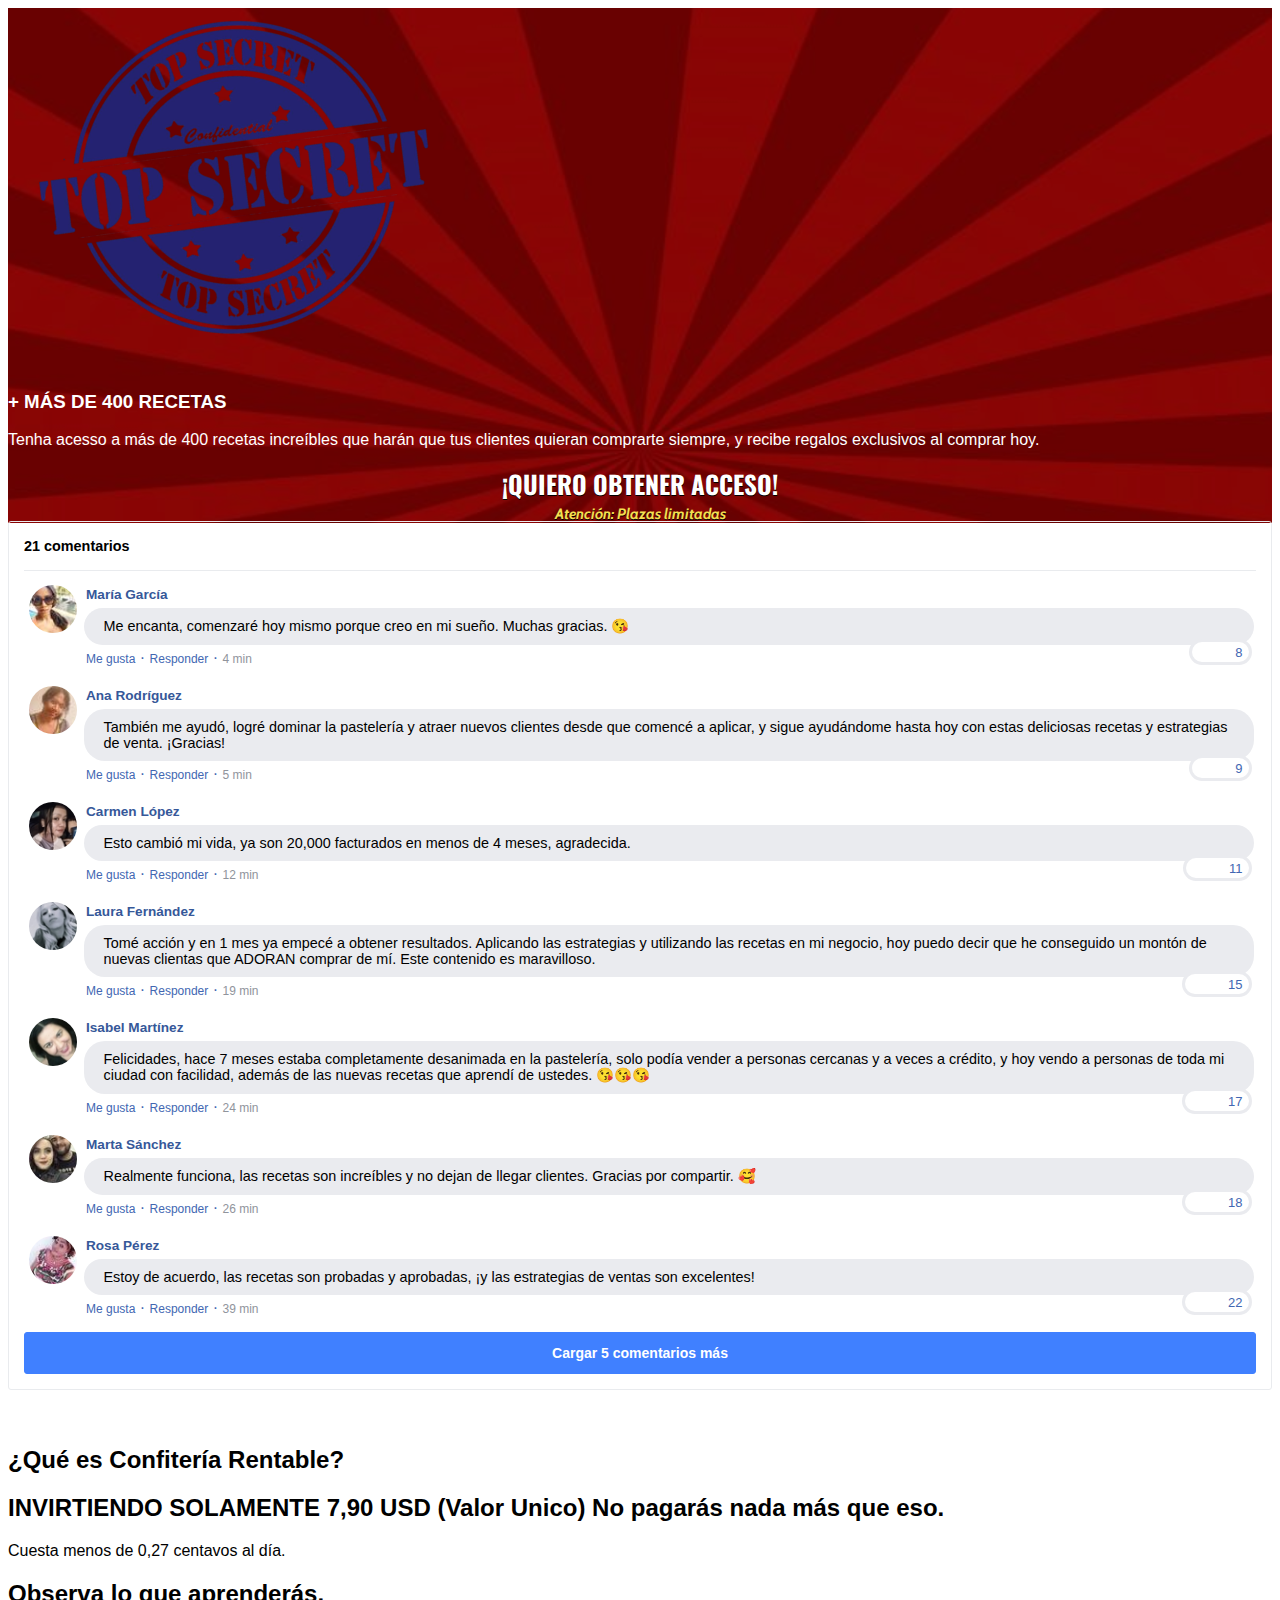
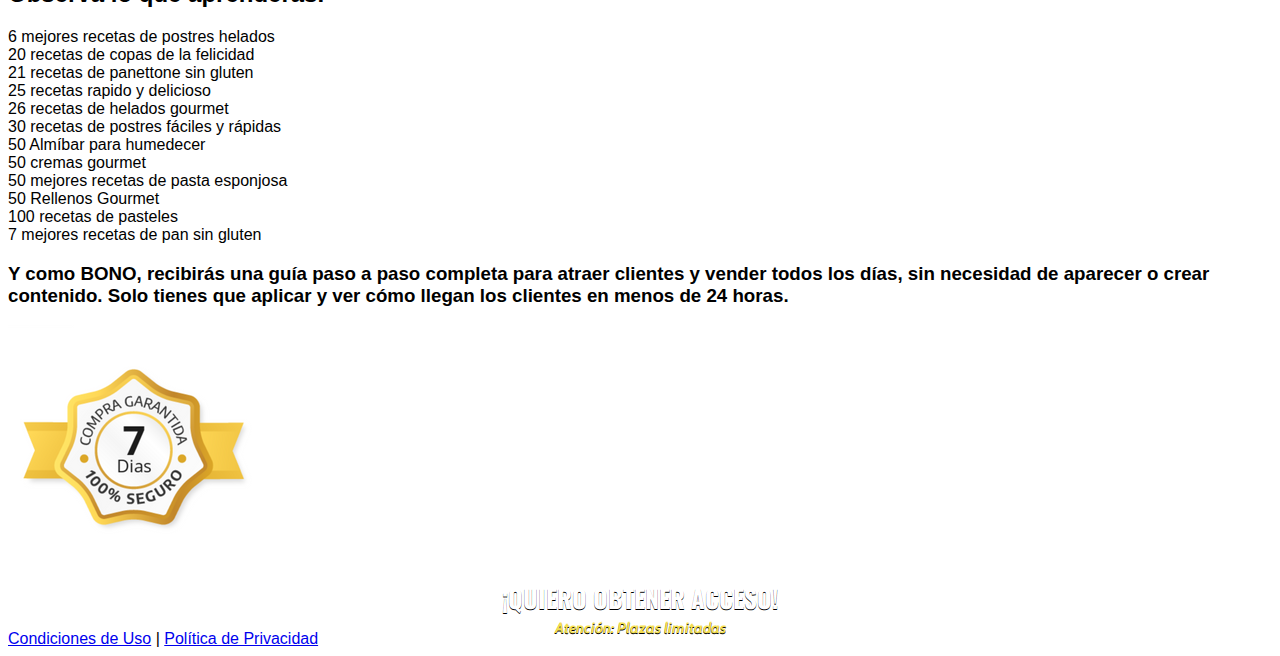
<file: index.html>
<!DOCTYPE html>
<html lang="pt-br">
<head>
  <meta charset="utf-8">
  <meta name="viewport" content="width=device-width, initial-scale=1, shrink-to-fit=no">

  <link rel="stylesheet" href="https://stackpath.bootstrapcdn.com/bootstrap/4.1.3/css/bootstrap.min.css" integrity="sha384-MCw98/SFnGE8fJT3GXwEOngsV7Zt27NXFoaoApmYm81iuXoPkFOJwJ8ERdknLPMO" crossorigin="anonymous">

  <link rel="preconnect" href="https://fonts.googleapis.com">
  <link rel="preconnect" href="https://fonts.gstatic.com" crossorigin>
  <link href="https://fonts.googleapis.com/css2?family=Cabin:ital,wght@0,400;0,500;0,600;0,700;1,400;1,500;1,600;1,700&family=Dosis:wght@200;300;400;500;600;700;800&family=Oswald:wght@200;300;400;500;600;700&family=Signika:wght@300;400;500;600;700&display=swap" rel="stylesheet">

  <link rel="stylesheet" href="./assets/css/com.css">

  <!-- Título da Página -->
  <title>Confitería Rentable</title>

<style type="text/css">
  header {
    color: white;
    background-image: url("assets/img/bg.jpeg");
    background-color: rgba(0, 0, 0, 0.4);
    background-position: center;
    background-size: cover;
    background-attachment: fixed;
    background-blend-mode: darken;
  }

  .btn-laranja {
    background-color: #FFA500;
    color: #fff;
    border-color: #FFA500;
  }
</style>


  <!-- Meta Pixel Code -->
  <script>
    !function(f,b,e,v,n,t,s)
    {if(f.fbq)return;n=f.fbq=function(){n.callMethod?
    n.callMethod.apply(n,arguments):n.queue.push(arguments)};
    if(!f._fbq)f._fbq=n;n.push=n;n.loaded=!0;n.version='2.0';
    n.queue=[];t=b.createElement(e);t.async=!0;
    t.src=v;s=b.getElementsByTagName(e)[0];
    s.parentNode.insertBefore(t,s)}(window, document,'script',
    'https://connect.facebook.net/en_US/fbevents.js');
    fbq('init', '1083734056164967');
    fbq('track', 'PageView');
  </script>
  <noscript><img height="1" width="1" style="display:none"
    src="https://www.facebook.com/tr?id=1083734056164967&ev=PageView&noscript=1"
  /></noscript>
  <!-- End Meta Pixel Code -->

</head>
<body>

  <header class="py-4">
    <div class="container">
      <div class="row justify-content-center">
        <div class="col-lg-8 text-center">
          <!-- Imagem Ultrasecreto -->
          <img class="img-fluid" src="./assets/img/ultrasecreto.png">

          <!-- Headline -->
          <h3 class="my-4"><b>+ MÁS DE 400 RECETAS</b></h3>
          <p>Tenha acesso a más de 400 recetas increíbles que harán que tus clientes quieran comprarte siempre, y recibe regalos exclusivos al comprar hoy.</p>

<!-- Botão 1 -->
<div id="cta1" class="mt-4 d-none">
  <a href="https://pay.hotmart.com/S88360665R?off=e4jm1p3m" class="btn btn-laranja" style="text-decoration: none;">
    <span class="span-btn">¡QUIERO OBTENER ACCESO!</span>
    <span class="span-btn2">Atención: Plazas limitadas</span>
  </a>
</div>
        </div>
      </div>
    </div>
  </header>

  <section class="comments py-4">
    <div class="container">
      <div class="row justify-content-center">
        <div class="col-lg-8">
          <div class="fb-comments" style="margin-top: 5px;">
            <div class="fb-comments-header">
              <span>21 comentarios</span>
            </div>
            <div class="fb-comments-wrapper" id="2">
              <table class="fb-comments-comment">
                <tbody>
                    <tr>
                      <td rowspan="3" class="fb-comments-comment-img"><img
                          src="./assets/img/comentarios/m2.jpeg"></td>
                      <td>
                        <font class="fb-comments-comment-name">
                          <name>María García</name>
                        </font>
                      </td>
                    </tr>
                    <tr>
                      <td class="fb-comments-comment-text">Me encanta, comenzaré hoy mismo porque creo en mi sueño. Muchas gracias. 😘</td>
                    </tr>
                    <tr>
                      <td class="fb-comments-comment-actions">
                        <like>Me gusta</like>
                        ·
                        <reply>Responder</reply>
                        ·
                        <likes>8</likes>
                        
                        <date>4 min</date>
                      </td>
                    </tr>
                  </tbody>
                </table>
              </div>
              <div class="fb-comments-wrapper" id="3">
                <table class="fb-comments-comment">
                  <tbody>
                    <tr>
                      <td rowspan="3" class="fb-comments-comment-img"><img
                          src="./assets/img/comentarios/m3.jpeg"></td>
                      <td>
                        <font class="fb-comments-comment-name">
                          <name>Ana Rodríguez</name>
                        </font>
                      </td>
                    </tr>
                    <tr>
                      <td class="fb-comments-comment-text">También me ayudó, logré dominar la pastelería y atraer nuevos clientes desde que comencé a aplicar, y sigue ayudándome hasta hoy con estas deliciosas recetas y estrategias de venta. ¡Gracias!</td>
                    </tr>
                    <tr>
                      <td class="fb-comments-comment-actions">
                        <like>Me gusta</like>
                        ·
                        <reply>Responder</reply>
                        ·
                        <likes>9</likes>
                        
                        <date>5 min</date>
                      </td>
                    </tr>
                  </tbody>
                </table>
              </div>
              <div class="fb-comments-wrapper" id="4">
                <table class="fb-comments-comment">
                  <tbody>
                    <tr>
                      <td rowspan="3" class="fb-comments-comment-img"><img
                          src="./assets/img/comentarios/m4.jpeg"></td>
                      <td>
                        <font class="fb-comments-comment-name">
                          <name>Carmen López</name>
                        </font>
                      </td>
                    </tr>
                    <tr>
                      <td class="fb-comments-comment-text">Esto cambió mi vida, ya son 20,000 facturados en menos de 4 meses, agradecida.</td>
                    </tr>
                    <tr>
                      <td class="fb-comments-comment-actions">
                        <like>Me gusta</like>
                        ·
                        <reply>Responder</reply>
                        ·
                        <likes>11</likes>
                        
                        <date>12 min</date>
                      </td>
                    </tr>
                  </tbody>
                </table>
              </div>
              <div class="fb-comments-wrapper" id="5">
                <table class="fb-comments-comment">
                  <tbody>
                    <tr>
                      <td rowspan="3" class="fb-comments-comment-img"><img
                          src="./assets/img/comentarios/m5.jpeg"></td>
                      <td>
                        <font class="fb-comments-comment-name">
                          <name>Laura Fernández</name>
                        </font>
                      </td>
                    </tr>
                    <tr>
                      <td class="fb-comments-comment-text">Tomé acción y en 1 mes ya empecé a obtener resultados. Aplicando las estrategias y utilizando las recetas en mi negocio, hoy puedo decir que he conseguido un montón de nuevas clientas que ADORAN comprar de mí. Este contenido es maravilloso.</td>
                    </tr>
                    <tr>
                      <td class="fb-comments-comment-actions">
                        <like>Me gusta</like>
                        ·
                        <reply>Responder</reply>
                        ·
                        <likes>15</likes>
                        
                        <date>19 min</date>
                      </td>
                    </tr>
                  </tbody>
                </table>
              </div>
              <div class="fb-comments-wrapper" id="6">
                <table class="fb-comments-comment">
                  <tbody>
                    <tr>
                      <td rowspan="3" class="fb-comments-comment-img"><img
                          src="./assets/img/comentarios/m6.jpeg"></td>
                      <td>
                        <font class="fb-comments-comment-name">
                          <name>Isabel Martínez</name>
                        </font>
                      </td>
                    </tr>
                    <tr>
                      <td class="fb-comments-comment-text">Felicidades, hace 7 meses estaba completamente desanimada en la pastelería, solo podía vender a personas cercanas y a veces a crédito, y hoy vendo a personas de toda mi ciudad con facilidad, además de las nuevas recetas que aprendí de ustedes. 😘😘😘</td>
                    </tr>
                    <tr>
                      <td class="fb-comments-comment-actions">
                        <like>Me gusta</like>
                        ·
                        <reply>Responder</reply>
                        ·
                        <likes>17</likes>
                        
                        <date>24 min</date>
                      </td>
                    </tr>
                  </tbody>
                </table>
              </div>
              <div class="fb-comments-wrapper" id="7">
                <table class="fb-comments-comment">
                  <tbody>
                    <tr>
                      <td rowspan="3" class="fb-comments-comment-img"><img
                          src="./assets/img/comentarios/m7.jpeg"></td>
                      <td>
                        <font class="fb-comments-comment-name">
                          <name>Marta Sánchez</name>
                        </font>
                      </td>
                    </tr>
                    <tr>
                      <td class="fb-comments-comment-text">Realmente funciona, las recetas son increíbles y no dejan de llegar clientes. Gracias por compartir. 🥰</td>
                    </tr>
                    <tr>
                      <td class="fb-comments-comment-actions">
                        <like>Me gusta</like>
                        ·
                        <reply>Responder</reply>
                        ·
                        <likes>18</likes>
                        
                        <date>26 min</date>
                      </td>
                    </tr>
                  </tbody>
                </table>
              </div>
              <div class="fb-comments-wrapper" id="9">
                <table class="fb-comments-comment">
                  <tbody>
                    <tr>
                      <td rowspan="3" class="fb-comments-comment-img"><img
                          src="./assets/img/comentarios/m11.jpeg">
                      </td>
                      <td>
                        <font class="fb-comments-comment-name">
                          <name>Rosa Pérez</name>
                        </font>
                      </td>
                    </tr>
                    <tr>
                      <td class="fb-comments-comment-text">Estoy de acuerdo, las recetas son probadas y aprobadas, ¡y las estrategias de ventas son excelentes!</td>
                    </tr>
                    <tr>
                      <td class="fb-comments-comment-actions">
                        <like>Me gusta</like>
                        ·
                        <reply>Responder</reply>
                        ·
                        <likes>22</likes>
                        
                        <date>39 min</date>
                      </td>
                    </tr>
                  </tbody>
                </table>
              </div>
              <button class="fb-comments-loadmore" onclick="javascript:loadMore();">Cargar 5 comentarios más</button>
              <div style="display:none" id="more">
                <div class="fb-comments-wrapper">
                  <table class="fb-comments-comment" id="10">
                    <tbody>
                      <tr>
                        <td rowspan="3" class="fb-comments-comment-img"><img
                            src="./assets/img/comentarios/m12.jpeg">
                        </td>
                        <td>
                          <font class="fb-comments-comment-name">
                            <name>Elena Gómez</name>
                          </font>
                        </td>
                      </tr>
                      <tr>
                        <td class="fb-comments-comment-text">Maravillosa, la mejor de todas, todavía estoy aprendiendo y puedo seguir perfectamente con el contenido, ansiosa por empezar a vender. 😍😍😍</td>
                      </tr>
                      <tr>
                        <td class="fb-comments-comment-actions">
                          <like>Me gusta</like>
                          ·
                          <reply>Responder</reply>
                          ·
                          <likes>41</likes>
                          
                          <date>1 h</date>
                        </td>
                      </tr>
                    </tbody>
                  </table>
                </div>
                <div class="fb-comments-wrapper" id="11">
                  <table class="fb-comments-comment">
                    <tbody>
                      <tr>
                        <td rowspan="3" class="fb-comments-comment-img"><img
                            src="./assets/img/comentarios/m15.jpeg">
                        </td>
                        <td>
                          <font class="fb-comments-comment-name">
                            <name>Julia Hernández</name>
                          </font>
                        </td>
                      </tr>
                      <tr>
                        <td class="fb-comments-comment-text">Ya comencé hace 2 meses, ya estoy utilizando las estrategias para atraer clientes, ha marcado una gran diferencia. Mis ingresos eran de alrededor de 1500, a veces menos, y ahora puedo atraer nuevos clientes constantemente y mantener mis ingresos en más de 2800 con facilidad. 🙏🙏🙏🙏🙏🙏</td>
                      </tr>
                      <tr>
                        <td class="fb-comments-comment-actions">
                          <like>Me gusta</like>
                          ·
                          <reply>Responder</reply>
                          ·
                          <likes>40</likes>
                          
                          <date>1 h</date>
                        </td>
                      </tr>
                    </tbody>
                  </table>
                </div>
                <div class="fb-comments-wrapper" id="12">
                  <table class="fb-comments-comment">
                    <tbody>
                      <tr>
                        <td rowspan="3" class="fb-comments-comment-img"><img
                            src="./assets/img/comentarios/m16.jpeg">
                        </td>
                        <td>
                          <font class="fb-comments-comment-name">
                            <name>Patricia Torres</name>
                          </font>
                        </td>
                      </tr>
                      <tr>
                        <td class="fb-comments-comment-text">Muchas gracias, me ha ayudado mucho. Me encanta... Ahora puedo dar lo mejor a mi familia. 🌹🥰🙋</td>
                      </tr>
                      <tr>
                        <td class="fb-comments-comment-actions">
                          <like>Me gusta</like>
                          ·
                          <reply>Responder</reply>
                          ·
                          <likes>47</likes>
                          
                          <date>1 h</date>
                        </td>
                      </tr>
                    </tbody>
                  </table>
                </div>
                <div class="fb-comments-wrapper" id="13">
                  <table class="fb-comments-comment">
                    <tbody>
                      <tr>
                        <td rowspan="3" class="fb-comments-comment-img"><img
                            src="./assets/img/comentarios/m17.jpeg"></td>
                        <td>
                          <font class="fb-comments-comment-name">
                            <name>Beatriz Díaz</name>
                          </font>
                        </td>
                      </tr>
                      <tr>
                        <td class="fb-comments-comment-text">En menos de dos semanas, comencé a ver resultados, realmente genial.</td>
                      </tr>
                      <tr>
                        <td class="fb-comments-comment-actions">
                          <like>Me gusta</like>
                          ·
                          <reply>Responder</reply>
                          ·
                          <likes>50</likes>
                          
                          <date>1 h</date>
                        </td>
                      </tr>
                    </tbody>
                  </table>
                </div>
                <div class="fb-comments-wrapper">
                  <table class="fb-comments-comment" id="14">
                    <tbody>
                      <tr>
                        <td rowspan="3" class="fb-comments-comment-img"><img
                            src="./assets/img/comentarios/m18.jpeg">
                        </td>
                        <td>
                          <font class="fb-comments-comment-name">
                            <name>Lucía Jiménez</name>
                          </font>
                        </td>
                      </tr>
                      <tr>
                        <td class="fb-comments-comment-text">Mi hermano ya trabajaba en esto, pero estaba desanimado porque no tenía muchos clientes... Le ofrecí ayudar en las ventas y compartir las ganancias, estoy utilizando sus estrategias y está funcionando muy bien. ¡Jaja!</td>
                      </tr>
                      <tr>
                        <td class="fb-comments-comment-actions">
                          <like>Me gusta</like>
                          ·
                          <reply>Responder</reply>
                          ·
                          <likes>66</likes>
                          
                          <date>1 h</date>
                        </td>
                      </tr>
                    </tbody>
                  </table>
                </div>
              </div>
            </div>
            <br><br>
          <h2>¿Qué es Confitería Rentable?</h2>
            <h2>INVIRTIENDO SOLAMENTE
              7,90 USD
              (Valor Unico)
              No pagarás nada más que eso.</h2>
              <p>Cuesta menos de 0,27 centavos al día.</p>
              <h2>Observa lo que aprenderás.</h2>
              <p>
                6 mejores recetas de postres helados
              <br>
              20 recetas de copas de la felicidad
              <br>
              21 recetas de panettone sin gluten
              <br>
              25 recetas rapido y delicioso
              <br>
              26 recetas de helados gourmet
              <br>
              30 recetas de postres fáciles y rápidas
              <br>
              50 Almíbar para humedecer
              <br>
              50 cremas gourmet
              <br>
              50 mejores recetas de pasta esponjosa
              <br>
              50 Rellenos Gourmet
              <br>
              100 recetas de pasteles
              <br>
              7 mejores recetas de pan sin gluten
              </p>
              <h3>Y como BONO, recibirás una guía paso a paso completa para atraer clientes y vender todos los días, sin necesidad de aparecer o crear contenido. Solo tienes que aplicar y ver cómo llegan los clientes en menos de 24 horas.</h3>
              <div><span style="align-content: center;"><img src="assets/img/garantia.png"></span></div>

<!-- Botão 2 -->
<div id="cta2" class="mt-4 d-none">
  <a href="https://pay.hotmart.com/S88360665R?off=e4jm1p3m" class="btn btn-laranja" style="text-decoration: none;">
    <span class="span-btn">¡QUIERO OBTENER ACCESO!</span>
    <span class="span-btn2">Atención: Plazas limitadas</span>
  </a>
</div>
        </div>
      </div>
    </div>
  </section>

  <footer class="bg-dark py-3 text-center">
    <div class="text-white"><a href="termos.html" class="text-white">Condiciones de Uso</a> | <a href="privacidade.html" class="text-white">Política de Privacidad</a></div>
  </footer>

  <script type="text/javascript">
    setTimeout(() => {document.getElementById("cta1").classList.remove("d-none"); document.getElementById("cta2").classList.remove("d-none")}, 0); // temporização da Call to Action (em milissegundos)
  </script>

  <script src="https://code.jquery.com/jquery-3.3.1.slim.min.js" integrity="sha384-q8i/X+965DzO0rT7abK41JStQIAqVgRVzpbzo5smXKp4YfRvH+8abtTE1Pi6jizo" crossorigin="anonymous"></script>
  <script src="https://cdnjs.cloudflare.com/ajax/libs/popper.js/1.14.3/umd/popper.min.js" integrity="sha384-ZMP7rVo3mIykV+2+9J3UJ46jBk0WLaUAdn689aCwoqbBJiSnjAK/l8WvCWPIPm49" crossorigin="anonymous"></script>
  <script src="https://stackpath.bootstrapcdn.com/bootstrap/4.1.3/js/bootstrap.min.js" integrity="sha384-ChfqqxuZUCnJSK3+MXmPNIyE6ZbWh2IMqE241rYiqJxyMiZ6OW/JmZQ5stwEULTy" crossorigin="anonymous"></script>
  <script src="./assets/js/com.js"></script>
</body>
</html>
</file>
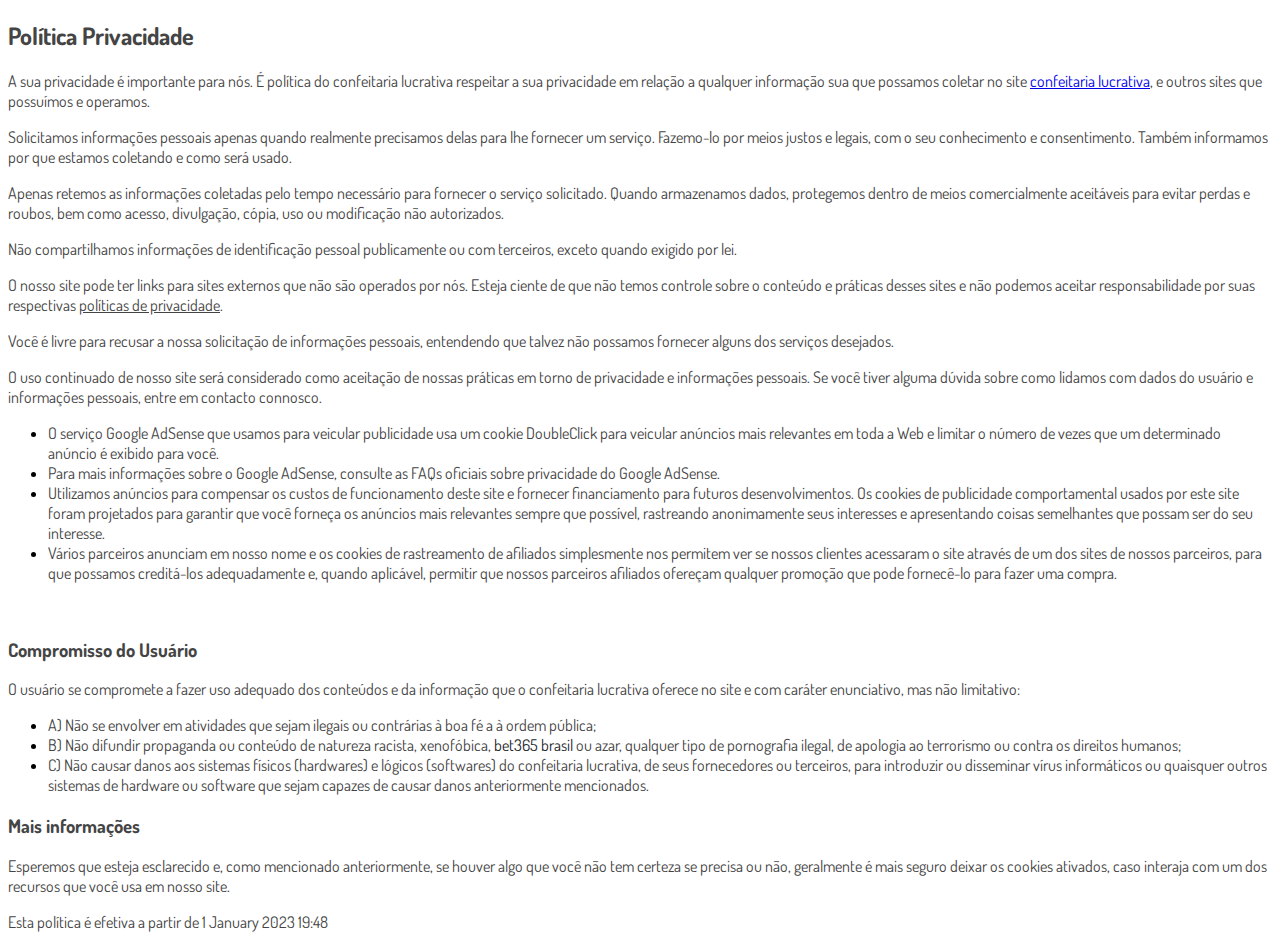
<file: privacidade.html>
<!DOCTYPE html>
<html lang="pt-br">
  <head>
    <meta charset="utf-8">
    <meta name="viewport" content="width=device-width, initial-scale=1, shrink-to-fit=no">

    <link rel="stylesheet" href="https://stackpath.bootstrapcdn.com/bootstrap/4.1.3/css/bootstrap.min.css" integrity="sha384-MCw98/SFnGE8fJT3GXwEOngsV7Zt27NXFoaoApmYm81iuXoPkFOJwJ8ERdknLPMO" crossorigin="anonymous">

    <link rel="preconnect" href="https://fonts.googleapis.com">
    <link rel="preconnect" href="https://fonts.gstatic.com" crossorigin>
    <link href="https://fonts.googleapis.com/css2?family=Dosis:wght@200;300;400;500;600;700;800&display=swap" rel="stylesheet">
    
    <!-- Ícone da Página -->
    <link rel="shortcut icon" type="image/jpg" href="./assets/img/favicon.png">

    <!-- Título da Página -->
    <title>Política de Privacidade | Protocolo Zero Barriga</title>
    
    <style type="text/css">
      body {
        font-family: 'Dosis', sans-serif;
      }
    </style>

  </head>
  <body>
    
    <div class="container py-5">
      <div class="row justify-content-center">
        <div class="col-lg-8">
          <h2><span style="color: rgb(68, 68, 68);">Política Privacidade</span></h2><p><span style="color: rgb(68, 68, 68);">A sua privacidade é importante para nós. É política do confeitaria lucrativa respeitar a sua privacidade em relação a qualquer informação sua que possamos coletar no site <a href="https://minhaconfeitarialucrativa.site/">confeitaria lucrativa</a>, e outros sites que possuímos e operamos.</span></p><p><span style="color: rgb(68, 68, 68);">Solicitamos informações pessoais apenas quando realmente precisamos delas para lhe fornecer um serviço. Fazemo-lo por meios justos e legais, com o seu conhecimento e consentimento. Também informamos por que estamos coletando e como será usado.</span></p><p><span style="color: rgb(68, 68, 68);">Apenas retemos as informações coletadas pelo tempo necessário para fornecer o serviço solicitado. Quando armazenamos dados, protegemos dentro de meios comercialmente aceitáveis ​​para evitar perdas e roubos, bem como acesso, divulgação, cópia, uso ou modificação não autorizados.</span></p><p><span style="color: rgb(68, 68, 68);">Não compartilhamos informações de identificação pessoal publicamente ou com terceiros, exceto quando exigido por lei.</span></p><p><span style="color: rgb(68, 68, 68);">O nosso site pode ter links para sites externos que não são operados por nós. Esteja ciente de que não temos controle sobre o conteúdo e práticas desses sites e não podemos aceitar responsabilidade por suas respectivas&nbsp;</span><a href="https://politicaprivacidade.com/" rel="noopener noreferrer" target="_blank" style="background-color: transparent; color: rgb(68, 68, 68);">políticas de privacidade</a><span style="color: rgb(68, 68, 68);">.</span></p><p><span style="color: rgb(68, 68, 68);">Você é livre para recusar a nossa solicitação de informações pessoais, entendendo que talvez não possamos fornecer alguns dos serviços desejados.</span></p><p><span style="color: rgb(68, 68, 68);">O uso continuado de nosso site será considerado como aceitação de nossas práticas em torno de privacidade e informações pessoais. Se você tiver alguma dúvida sobre como lidamos com dados do usuário e informações pessoais, entre em contacto connosco.</span></p><p><span style="color: rgb(68, 68, 68);"><ul><li><span style="color: rgb(68, 68, 68);">O serviço Google AdSense que usamos para veicular publicidade usa um cookie DoubleClick para veicular anúncios mais relevantes em toda a Web e limitar o número de vezes que um determinado anúncio é exibido para você.</span></li><li><span style="color: rgb(68, 68, 68);">Para mais informações sobre o Google AdSense, consulte as FAQs oficiais sobre privacidade do Google AdSense.</span></li><li><span style="color: rgb(68, 68, 68);">Utilizamos anúncios para compensar os custos de funcionamento deste site e fornecer financiamento para futuros desenvolvimentos. Os cookies de publicidade comportamental usados ​​por este site foram projetados para garantir que você forneça os anúncios mais relevantes sempre que possível, rastreando anonimamente seus interesses e apresentando coisas semelhantes que possam ser do seu interesse.</span></li><li><span style="color: rgb(68, 68, 68);">Vários parceiros anunciam em nosso nome e os cookies de rastreamento de afiliados simplesmente nos permitem ver se nossos clientes acessaram o site através de um dos sites de nossos parceiros, para que possamos creditá-los adequadamente e, quando aplicável, permitir que nossos parceiros afiliados ofereçam qualquer promoção que pode fornecê-lo para fazer uma compra.</span></li></ul><p><br></p></span></p><h3><span style="color: rgb(68, 68, 68);">Compromisso do Usuário</span></h3><p><span style="color: rgb(68, 68, 68);">O usuário se compromete a fazer uso adequado dos conteúdos e da informação que o confeitaria lucrativa oferece no site e com caráter enunciativo, mas não limitativo:</span></p><ul><li><span style="color: rgb(68, 68, 68);">A) Não se envolver em atividades que sejam ilegais ou contrárias à boa fé a à ordem pública;</span></li><li><span style="color: rgb(68, 68, 68);">B) Não difundir propaganda ou conteúdo de natureza racista, xenofóbica, </span><span style="color: rgb(33, 37, 41);"><a href='https://apostasonline.guru/bet365-apostas/' style='color:inherit !important; text-decoration: none !important; font-size: inherit !important;'>bet365 brasil</a></span><span style="color: rgb(68, 68, 68);"> ou azar, qualquer tipo de pornografia ilegal, de apologia ao terrorismo ou contra os direitos humanos;</span></li><li><span style="color: rgb(68, 68, 68);">C) Não causar danos aos sistemas físicos (hardwares) e lógicos (softwares) do confeitaria lucrativa, de seus fornecedores ou terceiros, para introduzir ou disseminar vírus informáticos ou quaisquer outros sistemas de hardware ou software que sejam capazes de causar danos anteriormente mencionados.</span></li></ul><h3><span style="color: rgb(68, 68, 68);">Mais informações</span></h3><p><span style="color: rgb(68, 68, 68);">Esperemos que esteja esclarecido e, como mencionado anteriormente, se houver algo que você não tem certeza se precisa ou não, geralmente é mais seguro deixar os cookies ativados, caso interaja com um dos recursos que você usa em nosso site.</span></p><p><span style="color: rgb(68, 68, 68);">Esta política é efetiva a partir de&nbsp;1 January 2023 19:48</span></p>
        </div>
      </div>
    </div>

    <script src="https://code.jquery.com/jquery-3.3.1.slim.min.js" integrity="sha384-q8i/X+965DzO0rT7abK41JStQIAqVgRVzpbzo5smXKp4YfRvH+8abtTE1Pi6jizo" crossorigin="anonymous"></script>
    <script src="https://cdnjs.cloudflare.com/ajax/libs/popper.js/1.14.3/umd/popper.min.js" integrity="sha384-ZMP7rVo3mIykV+2+9J3UJ46jBk0WLaUAdn689aCwoqbBJiSnjAK/l8WvCWPIPm49" crossorigin="anonymous"></script>
    <script src="https://stackpath.bootstrapcdn.com/bootstrap/4.1.3/js/bootstrap.min.js" integrity="sha384-ChfqqxuZUCnJSK3+MXmPNIyE6ZbWh2IMqE241rYiqJxyMiZ6OW/JmZQ5stwEULTy" crossorigin="anonymous"></script>
  </body>
</html>
</file>
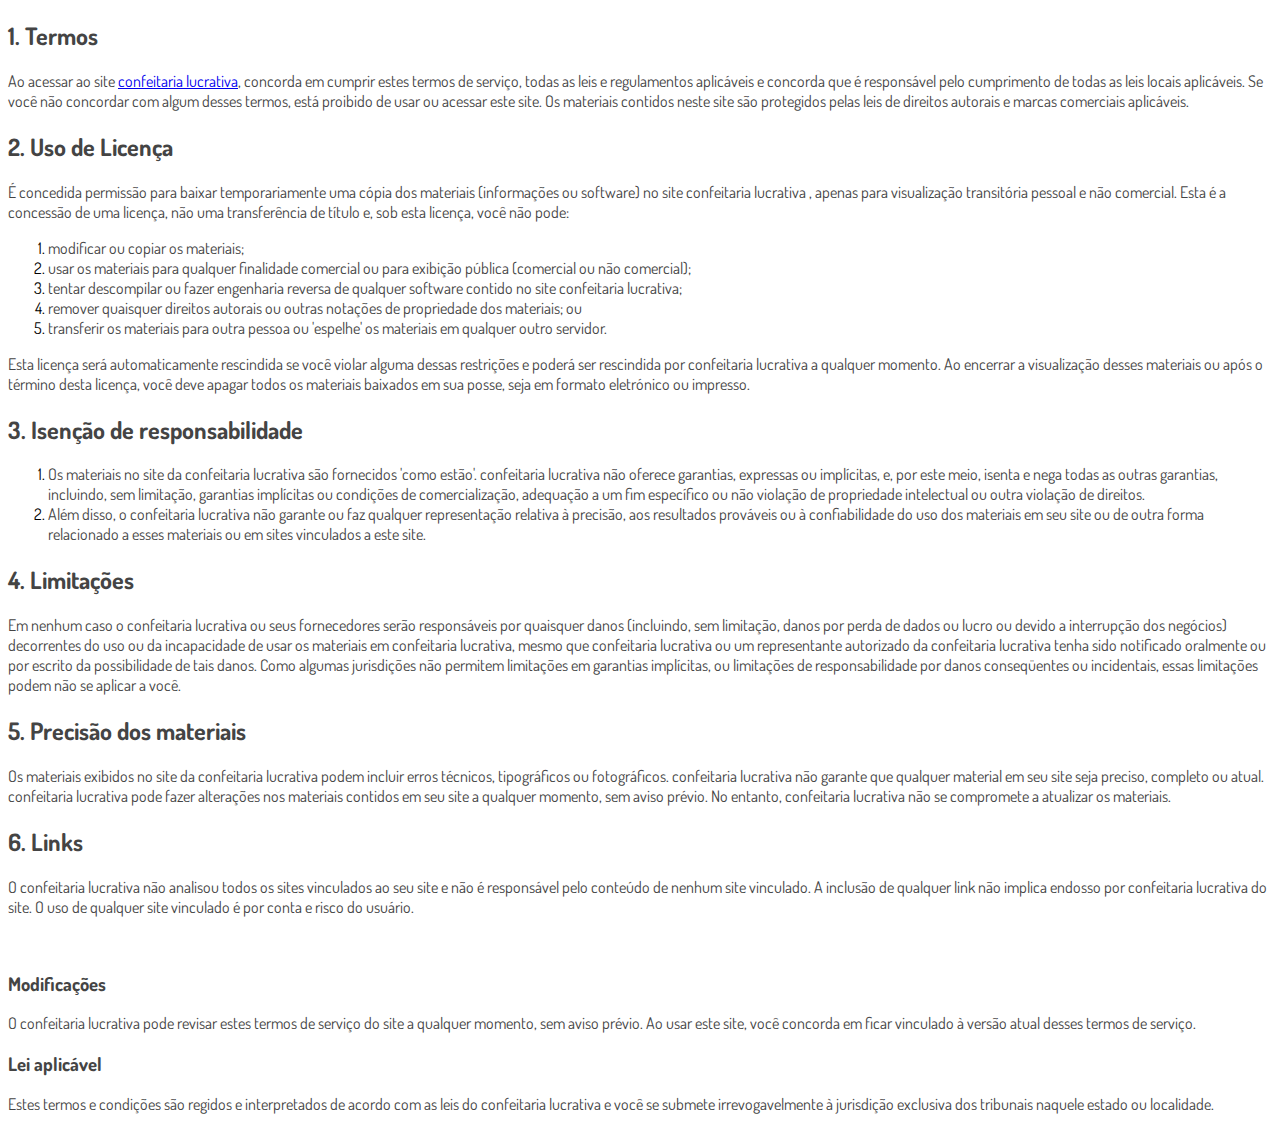
<file: termos.html>
<!DOCTYPE html>
<html lang="pt-br">
  <head>
    <meta charset="utf-8">
    <meta name="viewport" content="width=device-width, initial-scale=1, shrink-to-fit=no">

    <link rel="stylesheet" href="https://stackpath.bootstrapcdn.com/bootstrap/4.1.3/css/bootstrap.min.css" integrity="sha384-MCw98/SFnGE8fJT3GXwEOngsV7Zt27NXFoaoApmYm81iuXoPkFOJwJ8ERdknLPMO" crossorigin="anonymous">

    <link rel="preconnect" href="https://fonts.googleapis.com">
    <link rel="preconnect" href="https://fonts.gstatic.com" crossorigin>
    <link href="https://fonts.googleapis.com/css2?family=Dosis:wght@200;300;400;500;600;700;800&display=swap" rel="stylesheet">
    
    <!-- Ícone da Página -->
    <link rel="shortcut icon" type="image/jpg" href="./assets/img/favicon.png">

    <!-- Título da Página -->
    <title>Termos de Uso | Protocolo Zero Barriga</title>
    
    <style type="text/css">
      body {
        font-family: 'Dosis', sans-serif;
      }
    </style>

  </head>
  <body>
    
    <div class="container py-5">
      <div class="row justify-content-center">
        <div class="col-lg-8">
          <h2><span style="color: rgb(68, 68, 68);">1. Termos</span></h2><p><span style="color: rgb(68, 68, 68);">Ao acessar ao site <a href="https://minhaconfeitarialucrativa.site/">confeitaria lucrativa</a>, concorda em cumprir estes termos de serviço, todas as leis e regulamentos aplicáveis ​​e concorda que é responsável pelo cumprimento de todas as leis locais aplicáveis. Se você não concordar com algum desses termos, está proibido de usar ou acessar este site. Os materiais contidos neste site são protegidos pelas leis de direitos autorais e marcas comerciais aplicáveis.</span></p><h2><span style="color: rgb(68, 68, 68);">2. Uso de Licença</span></h2><p><span style="color: rgb(68, 68, 68);">É concedida permissão para baixar temporariamente uma cópia dos materiais (informações ou software) no site confeitaria lucrativa , apenas para visualização transitória pessoal e não comercial. Esta é a concessão de uma licença, não uma transferência de título e, sob esta licença, você não pode:&nbsp;</span></p><ol><li><span style="color: rgb(68, 68, 68);">modificar ou copiar os materiais;&nbsp;</span></li><li><span style="color: rgb(68, 68, 68);">usar os materiais para qualquer finalidade comercial ou para exibição pública (comercial ou não comercial);&nbsp;</span></li><li><span style="color: rgb(68, 68, 68);">tentar descompilar ou fazer engenharia reversa de qualquer software contido no site confeitaria lucrativa;&nbsp;</span></li><li><span style="color: rgb(68, 68, 68);">remover quaisquer direitos autorais ou outras notações de propriedade dos materiais; ou&nbsp;</span></li><li><span style="color: rgb(68, 68, 68);">transferir os materiais para outra pessoa ou 'espelhe' os materiais em qualquer outro servidor.</span></li></ol><p><span style="color: rgb(68, 68, 68);">Esta licença será automaticamente rescindida se você violar alguma dessas restrições e poderá ser rescindida por confeitaria lucrativa a qualquer momento. Ao encerrar a visualização desses materiais ou após o término desta licença, você deve apagar todos os materiais baixados em sua posse, seja em formato eletrónico ou impresso.</span></p><h2><span style="color: rgb(68, 68, 68);">3. Isenção de responsabilidade</span></h2><ol><li><span style="color: rgb(68, 68, 68);">Os materiais no site da confeitaria lucrativa são fornecidos 'como estão'. confeitaria lucrativa não oferece garantias, expressas ou implícitas, e, por este meio, isenta e nega todas as outras garantias, incluindo, sem limitação, garantias implícitas ou condições de comercialização, adequação a um fim específico ou não violação de propriedade intelectual ou outra violação de direitos.</span></li><li><span style="color: rgb(68, 68, 68);">Além disso, o confeitaria lucrativa não garante ou faz qualquer representação relativa à precisão, aos resultados prováveis ​​ou à confiabilidade do uso dos materiais em seu site ou de outra forma relacionado a esses materiais ou em sites vinculados a este site.</span></li></ol><h2><span style="color: rgb(68, 68, 68);">4. Limitações</span></h2><p><span style="color: rgb(68, 68, 68);">Em nenhum caso o confeitaria lucrativa ou seus fornecedores serão responsáveis ​​por quaisquer danos (incluindo, sem limitação, danos por perda de dados ou lucro ou devido a interrupção dos negócios) decorrentes do uso ou da incapacidade de usar os materiais em confeitaria lucrativa, mesmo que confeitaria lucrativa ou um representante autorizado da confeitaria lucrativa tenha sido notificado oralmente ou por escrito da possibilidade de tais danos. Como algumas jurisdições não permitem limitações em garantias implícitas, ou limitações de responsabilidade por danos conseqüentes ou incidentais, essas limitações podem não se aplicar a você.</span></p><h2><span style="color: rgb(68, 68, 68);">5. Precisão dos materiais</span></h2><p><span style="color: rgb(68, 68, 68);">Os materiais exibidos no site da confeitaria lucrativa podem incluir erros técnicos, tipográficos ou fotográficos. confeitaria lucrativa não garante que qualquer material em seu site seja preciso, completo ou atual. confeitaria lucrativa pode fazer alterações nos materiais contidos em seu site a qualquer momento, sem aviso prévio. No entanto, confeitaria lucrativa não se compromete a atualizar os materiais.</span></p><h2><span style="color: rgb(68, 68, 68);">6. Links</span></h2><p><span style="color: rgb(68, 68, 68);">O confeitaria lucrativa não analisou todos os sites vinculados ao seu site e não é responsável pelo conteúdo de nenhum site vinculado. A inclusão de qualquer link não implica endosso por confeitaria lucrativa do site. O uso de qualquer site vinculado é por conta e risco do usuário.</span></p><p><br></p><h3><span style="color: rgb(68, 68, 68);">Modificações</span></h3><p><span style="color: rgb(68, 68, 68);">O confeitaria lucrativa pode revisar estes termos de serviço do site a qualquer momento, sem aviso prévio. Ao usar este site, você concorda em ficar vinculado à versão atual desses termos de serviço.</span></p><h3><span style="color: rgb(68, 68, 68);">Lei aplicável</span></h3><p><span style="color: rgb(68, 68, 68);">Estes termos e condições são regidos e interpretados de acordo com as leis do confeitaria lucrativa e você se submete irrevogavelmente à jurisdição exclusiva dos tribunais naquele estado ou localidade.</span></p>
        </div>
      </div>
    </div>

    <script src="https://code.jquery.com/jquery-3.3.1.slim.min.js" integrity="sha384-q8i/X+965DzO0rT7abK41JStQIAqVgRVzpbzo5smXKp4YfRvH+8abtTE1Pi6jizo" crossorigin="anonymous"></script>
    <script src="https://cdnjs.cloudflare.com/ajax/libs/popper.js/1.14.3/umd/popper.min.js" integrity="sha384-ZMP7rVo3mIykV+2+9J3UJ46jBk0WLaUAdn689aCwoqbBJiSnjAK/l8WvCWPIPm49" crossorigin="anonymous"></script>
    <script src="https://stackpath.bootstrapcdn.com/bootstrap/4.1.3/js/bootstrap.min.js" integrity="sha384-ChfqqxuZUCnJSK3+MXmPNIyE6ZbWh2IMqE241rYiqJxyMiZ6OW/JmZQ5stwEULTy" crossorigin="anonymous"></script>
  </body>
</html>
</file>
<file: assets/css/com.css>
@media (max-width: 768px) {
  .video-player {
    width: 100%;
    background: 0 0;
  }
  .video-player iframe {
    width: 100%;
    height: 100%;
    top: 0;
    margin: auto;
  }
  #frame {
    width: 100%;
    height: 100%;
    top: 0;
    margin: auto;
  }
}

* {
  font-family: helvetica, arial, sans-serif;
}

body {
  font-size: 16px;
}

.fb-comments {
  border: 1px solid #e9ebee;
  border-radius: 3px;
  padding: 0 15px;
  padding-bottom: 15px;
  margin: auto;
  position: relative;
  color: #4267b2;
}

.fb-comments-header {
  padding: 15px 0;
  border-bottom: 1px solid #e9ebee;
}

.fb-comments-header span {
  color: #000;
  font-weight: 700;
  font-size: 0.9em;
}

.fb-comments-comment {
  border: none;
  padding: 0;
  margin: 10px 0;
  width: 100%;
}

.fb-comments-reply-wrapper {
  margin-left: 60px;
  border-left: 1px dotted #e9ebee;
  padding-left: 5px;
}

tr,
td {
  border: none;
  margin: 0;
}

td {
  padding: 2.5px;
}

tr {
  padding: 2.5px 0;
}

.fb-comments-comment-img {
  vertical-align: top;
  width: 48px;
  padding-right: 5px;
}

.fb-comments-comment-img img {
  max-width: 48px;
  border-radius: 25px;
}

.fb-comments-comment-name {
  font-size: 0.85em;
}

.fb-comments-comment-name name {
  color: #365899;
  text-decoration: none;
  font-weight: 700;
  cursor: pointer;
  cursor: hand;
}

.fb-comments-comment-name name:hover {
  text-decoration: underline;
}

.fb-comments-comment-name occupation {
  color: #90949c;
}

.fb-comments-comment-text {
  font-size: 0.9em;
  color: #000;
  border-radius: 21px;
  background-color: #eaebef;
  padding: 10px 20px;
}

.fb-comments-comment-actions like,
.fb-comments-comment-actions reply {
  font-size: 0.75em;
  color: #4267b2;
  text-decoration: none;
  cursor: pointer;
  cursor: hand;
}

.fb-comments-comment-actions like.liked {
  color: #90949c;
}

.fb-comments-comment-actions like:hover,
.fb-comments-comment-actions reply:hover {
  text-decoration: underline;
}

.fb-comments-comment-actions likes {
  font-size: 13px;
  background: url(https://cloudcode.site/likes.png);
  background-repeat: no-repeat;
  padding-left: 43px;
  padding-right: 6px;
  padding-top: 3px;
  padding-bottom: 2px;
  margin-top: -10px;
  float: right;
  background-color: #fff;
  border: solid #eaebef;
  border-radius: 19px;
}

.fb-comments-comment-actions date {
  font-size: 0.75em;
  color: #90949c;
  text-decoration: none;
  cursor: pointer;
  cursor: hand;
}

.fb-comments-comment-actions date:hover {
  text-decoration: underline;
}

.fb-comments-loadmore {
  background: #4080ff;
  border: 1px solid #4080ff;
  border-radius: 3px;
  box-sizing: border-box;
  color: #fff;
  font-size: 14px;
  padding: 0.875em;
  text-shadow: none;
  width: 100%;
  font-weight: 700;
  cursor: hand;
  cursor: pointer;
}

.fb-reply-input {
  border: 1px solid lightgrey;
  border-radius: 3px;
  width: 100%;
  padding: 5px 7.5px;
  font-size: 0.75em;
  color: #000;
  outline: none;
}

.fb-reply-input:hover,
.fb-reply-button:hover {
  outline: none;
}

.fb-reply-button {
  background: #4080ff;
  border: 1px solid #4080ff;
  border-radius: 3px;
  box-sizing: border-box;
  color: #fff;
  font-size: 0.75em;
  padding: 5px 7.5px;
  text-shadow: none;
  width: 100%;
  font-weight: 700;
  cursor: hand;
  cursor: pointer;
  outline: none;
}

.bbtn {
  width: 100%;
  max-width: 449px;
}

@media (max-width: 768px) {
  .video-player {
    margin-top: 0 !important;
  }
}

.a-btn {
      text-decoration: none;
      -webkit-font-smoothing: antialiased;
      margin: 0;
      border: 0; 
      font: inherit; 
      vertical-align: baseline;
      color: #2e82bc; 
      outline: 0; 
      line-height: 1; 
      text-align: center; 
      position:relative!important; display: inline-block!important;
      border-style: solid; 
      width: 100%; padding-left: 0!important; padding-right: 0!important; 
      margin-bottom: 10px; 
      padding: 22px 44px; border-color: #ff5535; border-width: 0px; 
      border-radius: 6px; 
      background: linear-gradient(to bottom, #ff6600 0%, #ff5535 100%); 
      box-shadow: 0px 1px 1px 0px rgba(0,0,0,0.5); 
      text-decoration: none!important;
    }
    .span-btn {
      text-decoration: none;
      -webkit-font-smoothing: antialiased; 
      text-align: center;
      margin: 0; 
      border: 0; 
      font: inherit;
      vertical-align: baseline;
      display: block; 
      position: relative; 
      z-index: 1; 
      padding: 0 15px; 
      white-space: normal; 
      font-size: 25px;
      color: #ffffff; 
      font-family: Oswald; 
      font-weight: bold; 
      text-shadow: #000000 0px 1px 0px;
      text-decoration: none;
    }
    .span-btn2 {
      -webkit-font-smoothing: antialiased; 
      text-align: center;
      padding: 0; border: 0;
      font: inherit; 
      vertical-align: baseline; 
      display: block; 
      position: relative;
      z-index: 1; 
      margin: .2em 0 -.5em; 
      font-size: 15px; 
      color: #f5e051; 
      font-family: Cabin; 
      font-weight: bold; 
      font-style: italic;
      text-shadow: #000000 0px 1px 0px;
    }
</file>
